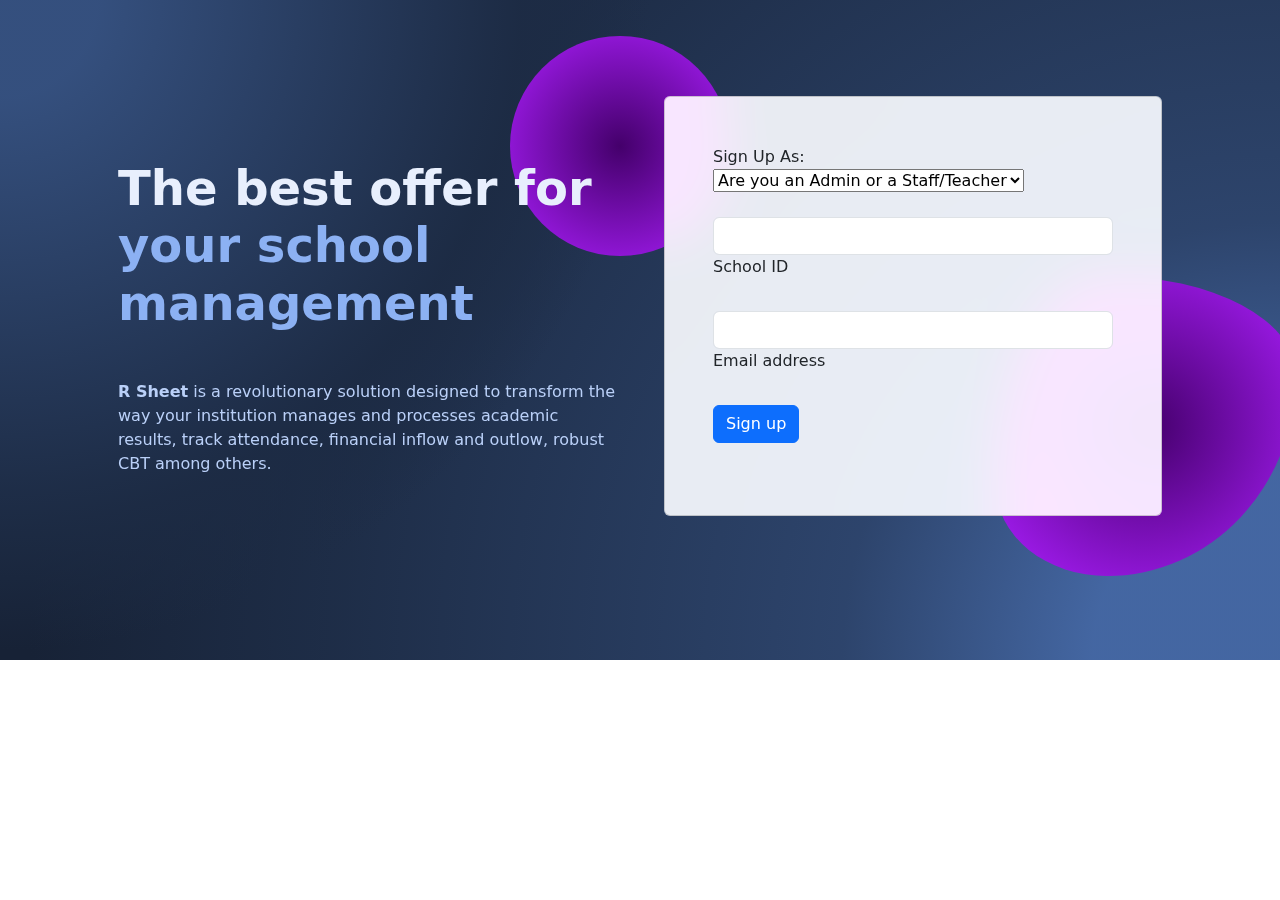
<file: register.html>
<!DOCTYPE html>
<html lang="en">
  <head>
    <meta charset="utf-8" />
    <meta name="viewport" content="width=device-width, initial-scale=1" />
    <title>ADMIN REGISTRATION - R Sheet</title>
    <link
      href="https://cdn.jsdelivr.net/npm/bootstrap@5.3.3/dist/css/bootstrap.min.css"
      rel="stylesheet"
      integrity="sha384-QWTKZyjpPEjISv5WaRU9OFeRpok6YctnYmDr5pNlyT2bRjXh0JMhjY6hW+ALEwIH"
      crossorigin="anonymous" />
    <!-- <link rel="stylesheet" href="style.css" /> -->
  </head>
  <body>
    <!-- Section: Design Block -->
    <section class="background-radial-gradient overflow-hidden">
      <style>
        .background-radial-gradient {
          background-color: hsl(218, 41%, 15%);
          background-image: radial-gradient(
              650px circle at 0% 0%,
              hsl(218, 41%, 35%) 15%,
              hsl(218, 41%, 30%) 35%,
              hsl(218, 41%, 20%) 75%,
              hsl(218, 41%, 19%) 80%,
              transparent 100%
            ),
            radial-gradient(
              1250px circle at 100% 100%,
              hsl(218, 41%, 45%) 15%,
              hsl(218, 41%, 30%) 35%,
              hsl(218, 41%, 20%) 75%,
              hsl(218, 41%, 19%) 80%,
              transparent 100%
            );
        }

        #radius-shape-1 {
          height: 220px;
          width: 220px;
          top: -60px;
          left: -130px;
          background: radial-gradient(#44006b, #ad1fff);
          overflow: hidden;
        }

        #radius-shape-2 {
          border-radius: 38% 62% 63% 37% / 70% 33% 67% 30%;
          bottom: -60px;
          right: -110px;
          width: 300px;
          height: 300px;
          background: radial-gradient(#44006b, #ad1fff);
          overflow: hidden;
        }

        .bg-glass {
          background-color: hsla(0, 0%, 100%, 0.9) !important;
          backdrop-filter: saturate(200%) blur(25px);
        }
      </style>

      <div class="container px-4 py-5 px-md-5 text-center text-lg-start my-5">
        <div class="row gx-lg-5 align-items-center mb-5">
          <div class="col-lg-6 mb-5 mb-lg-0" style="z-index: 10">
            <h1
              class="my-5 display-5 fw-bold ls-tight"
              style="color: hsl(218, 81%, 95%)">
              The best offer for <br />
              <span style="color: hsl(218, 81%, 75%)"
                >your school management</span
              >
            </h1>
            <p class="mb-4 opacity-70" style="color: hsl(218, 81%, 85%)">
              <span><strong>R Sheet</strong></span>
              is a revolutionary solution designed to transform the way your
              institution manages and processes academic results, track
              attendance, financial inflow and outlow, robust CBT among others.
            </p>
          </div>

          <div class="col-lg-6 mb-5 mb-lg-0 position-relative">
            <div
              id="radius-shape-1"
              class="position-absolute rounded-circle shadow-5-strong"></div>
            <div
              id="radius-shape-2"
              class="position-absolute shadow-5-strong"></div>

            <div class="card bg-glass">
              <div class="card-body px-4 py-5 px-md-5">
                <form>
                  <div class="row">
                    <div class="col mb-4">
                      <!-- Sign Up As -->
                      <label for="login-as">Sign Up As: </label>
                      <select
                        class="form-outline"
                        id="login-as"
                        name="login-as">
                        <option value="" disabled selected>
                          Are you an Admin or a Staff/Teacher
                        </option>
                        <option value="administrator">An Administrator</option>
                        <option value="staff-teacher">A Staff/Teacher</option>
                      </select>
                    </div>
                  </div>

                  <!-- School ID input -->
                  <div data-mdb-input-init class="form-outline mb-4">
                    <input type="text" id="schoolID" class="form-control" />
                    <label class="form-label" for="schoolID">School ID</label>
                  </div>

                  <!-- Email input -->
                  <div data-mdb-input-init class="form-outline mb-4">
                    <input type="email" id="email" class="form-control" />
                    <label class="form-label" for="email">Email address</label>
                  </div>

                  <!-- Submit button -->
                  <a
                    href="https://joshosas.github.io/rsheet/dashboard.html"
                    type="submit"
                    data-mdb-button-init
                    data-mdb-ripple-init
                    class="btn btn-primary btn-block mb-4">
                    Sign up
                  </a>
                </form>
              </div>
            </div>
          </div>
        </div>
      </div>
    </section>
    <!-- Section: Design Block -->

    <script
      src="https://cdn.jsdelivr.net/npm/bootstrap@5.3.3/dist/js/bootstrap.bundle.min.js"
      integrity="sha384-YvpcrYf0tY3lHB60NNkmXc5s9fDVZLESaAA55NDzOxhy9GkcIdslK1eN7N6jIeHz"
      crossorigin="anonymous"></script>
  </body>
</html>
</file>
<file: style.css>
@charset "UTF-8";

.gradient-custom-2 {
  /* fallback for old browsers */
  background: #fccb90;

  /* Chrome 10-25, Safari 5.1-6 */
  background: -webkit-linear-gradient(
    to right,
    #ee7724,
    #d8363a,
    #dd3675,
    #b44593
  );

  background: linear-gradient(to right, #ee7724, #d8363a, #dd3675, #b44593);
}

/* Dashboard Styles */

*,
*::before,
*::after {
  box-sizing: border-box;
}

@media (prefers-reduced-motion: no-preference) {
  :root {
    scroll-behavior: smooth;
  }
}

body {
  margin: 0;
  font-family: var(--bs-body-font-family);
  font-size: var(--bs-body-font-size);
  font-weight: var(--bs-body-font-weight);
  line-height: var(--bs-body-line-height);
  color: var(--bs-body-color);
  text-align: var(--bs-body-text-align);
  background-color: var(--bs-body-bg);
  -webkit-text-size-adjust: 100%;
  -webkit-tap-highlight-color: rgba(0, 0, 0, 0);
}

/* Sidebar */
.sidebar {
  min-height: calc(100vh - 70px);
  background: #ffffff;
  font-family: "ubuntu-regular", sans-serif;
  padding: 0;
  width: 260px;
  z-index: 11;
  transition: width 0.25s ease, background 0.25s ease;
  -webkit-transition: width 0.25s ease, background 0.25s ease;
  -moz-transition: width 0.25s ease, background 0.25s ease;
  -ms-transition: width 0.25s ease, background 0.25s ease;
}
.sidebar .nav {
  overflow: hidden;
  flex-wrap: nowrap;
  flex-direction: column;
  margin-bottom: 60px;
}
.sidebar .nav .nav-item {
  padding: 0 2.25rem;
  -webkit-transition-duration: 0.25s;
  -moz-transition-duration: 0.25s;
  -o-transition-duration: 0.25s;
  transition-duration: 0.25s;
  transition-property: background;
  -webkit-transition-property: background;
}
.sidebar .nav .nav-item .collapse {
  z-index: 999;
}
.sidebar .nav .nav-item .nav-link {
  display: -webkit-flex;
  display: flex;
  -webkit-align-items: center;
  align-items: center;
  white-space: nowrap;
  padding: 1.125rem 0 1.125rem 0;
  color: #3e4b5b;
  -webkit-transition-duration: 0.45s;
  -moz-transition-duration: 0.45s;
  -o-transition-duration: 0.45s;
  transition-duration: 0.45s;
  transition-property: color;
  -webkit-transition-property: color;
}
.sidebar .nav .nav-item .nav-link i {
  color: inherit;
}
.sidebar .nav .nav-item .nav-link i.menu-icon {
  font-size: 1.125rem;
  line-height: 1;
  margin-left: auto;
  color: rgba(187, 168, 191, 0.9607843137);
}
.rtl .sidebar .nav .nav-item .nav-link i.menu-icon {
  margin-left: 0;
  margin-right: auto;
}
.sidebar .nav .nav-item .nav-link i.menu-icon:before {
  vertical-align: middle;
}
.sidebar .nav .nav-item .nav-link i.menu-arrow {
  font: normal normal normal 24px/1 "Material Design Icons";
  line-height: 1;
  font-size: 1.125rem;
  margin-left: auto;
  color: #9e9da0;
}
.rtl .sidebar .nav .nav-item .nav-link i.menu-arrow {
  margin-left: 0;
  margin-right: auto;
}
.sidebar .nav .nav-item .nav-link i.menu-arrow:before {
  content: "\f0141";
  font-size: inherit;
  color: inherit;
}
.rtl .sidebar .nav .nav-item .nav-link i.menu-arrow:before {
  content: "\f0142";
}
.sidebar .nav .nav-item .nav-link i.menu-arrow + .menu-icon {
  margin-left: 0.25rem;
}
.rtl .sidebar .nav .nav-item .nav-link i.menu-arrow + .menu-icon {
  margin-left: 0;
  margin-right: 0.25rem;
}
.sidebar .nav .nav-item .nav-link .menu-title {
  color: inherit;
  display: inline-block;
  font-size: 0.875rem;
  line-height: 1;
  vertical-align: middle;
  white-space: normal;
}
.sidebar .nav .nav-item .nav-link .badge {
  margin-right: auto;
  margin-left: 1rem;
}
.sidebar .nav .nav-item .nav-link[aria-expanded="true"] .menu-arrow:before {
  content: "\f0140";
}
.sidebar .nav .nav-item.active {
  background: #ffffff;
}
.sidebar .nav .nav-item.active > .nav-link .menu-title {
  color: #b66dff;
  font-family: "ubuntu-medium", sans-serif;
}
.sidebar .nav .nav-item.active > .nav-link i {
  color: #b66dff;
}
.sidebar .nav .nav-item:hover {
  background: #fcfcfc;
}
.sidebar .nav .nav-item.nav-profile .nav-link {
  height: auto;
  line-height: 1;
  border-top: 0;
  padding: 1.25rem 0;
}
.sidebar .nav .nav-item.nav-profile .nav-link .nav-profile-image {
  width: 44px;
  height: 44px;
}
.sidebar .nav .nav-item.nav-profile .nav-link .nav-profile-image img {
  width: 44px;
  height: 44px;
  border-radius: 100%;
}
.sidebar .nav .nav-item.nav-profile .nav-link .nav-profile-text {
  margin-left: 1rem;
}
.rtl .sidebar .nav .nav-item.nav-profile .nav-link .nav-profile-text {
  margin-left: auto;
  margin-right: 1rem;
}
.sidebar .nav .nav-item.nav-profile .nav-link .nav-profile-badge {
  font-size: 1.125rem;
  margin-left: auto;
}
.rtl .sidebar .nav .nav-item.nav-profile .nav-link .nav-profile-badge {
  margin-left: 0;
  margin-right: auto;
}
.sidebar .nav .nav-item.sidebar-actions {
  margin-top: 1rem;
}
.sidebar .nav .nav-item.sidebar-actions .nav-link {
  border-top: 0;
  display: block;
  height: auto;
}
.sidebar .nav .nav-item.sidebar-actions:hover {
  background: initial;
}
.sidebar .nav .nav-item.sidebar-actions:hover .nav-link {
  color: initial;
}
.sidebar
  .nav:not(.sub-menu)
  > .nav-item:hover:not(.nav-category):not(.nav-profile)
  > .nav-link {
  color: #29323d;
}
.sidebar .nav.sub-menu {
  margin-bottom: 20px;
  margin-top: 0;
  list-style: none;
}
.sidebar .nav.sub-menu .nav-item {
  padding: 0;
}
.sidebar .nav.sub-menu .nav-item .nav-link {
  color: #888;
  padding: 0.75rem 2rem 0.75rem 2rem;
  position: relative;
  font-size: 0.8125rem;
  line-height: 1;
  height: auto;
  border-top: 0;
}
.sidebar .nav.sub-menu .nav-item .nav-link:before {
  content: "\f0054";
  font-family: "Material Design Icons";
  display: block;
  position: absolute;
  left: 0px;
  top: 50%;
  -moz-transform: translateY(-50%);
  -o-transform: translateY(-50%);
  -ms-transform: translateY(-50%);
  -webkit-transform: translateY(-50%);
  transform: translateY(-50%);
  color: #a2a2a2;
  font-size: 0.75rem;
}
.rtl .sidebar .nav.sub-menu .nav-item .nav-link:before {
  content: "\f04d";
  left: auto;
  right: 0;
}
.sidebar .nav.sub-menu .nav-item .nav-link.active {
  color: #b66dff;
  background: transparent;
}
.sidebar .nav.sub-menu .nav-item .nav-link:hover {
  color: #555555;
}
.sidebar .nav.sub-menu .nav-item:hover {
  background: transparent;
}

.sidebar-dark .sidebar {
  background: #18151e;
}
.sidebar-dark .sidebar .nav .nav-item .nav-link {
  color: #ffffff;
}
.sidebar-dark .sidebar .nav .nav-item .nav-link i {
  color: inherit;
}
.sidebar-dark .sidebar .nav .nav-item .nav-link i.menu-icon {
  color: rgba(187, 168, 191, 0.9607843137);
}
.sidebar-dark .sidebar .nav .nav-item .nav-link i.menu-arrow {
  color: #9e9da0;
}
.sidebar-dark .sidebar .nav .nav-item .nav-link i.menu-arrow:before {
  color: inherit;
}
.sidebar-dark .sidebar .nav .nav-item .nav-link .menu-title {
  color: inherit;
}
.sidebar-dark .sidebar .nav .nav-item.active {
  background: #282037;
}
.sidebar-dark .sidebar .nav .nav-item.active > .nav-link .menu-title {
  color: #b3b3b3;
}
.sidebar-dark .sidebar .nav .nav-item.active > .nav-link i {
  color: #b66dff;
}
.sidebar-dark .sidebar .nav .nav-item:hover {
  background: #302a3c;
}
.sidebar-dark .sidebar .nav .nav-item.sidebar-actions:hover {
  background: initial;
}
.sidebar-dark .sidebar .nav .nav-item.sidebar-actions:hover .nav-link {
  color: initial;
}
.sidebar-dark
  .sidebar
  .nav:not(.sub-menu)
  > .nav-item:hover:not(.nav-category):not(.nav-profile)
  > .nav-link {
  color: #ffffff;
}
.sidebar-dark .sidebar .nav.sub-menu .nav-item .nav-link {
  color: #ffffff;
}
.sidebar-dark .sidebar .nav.sub-menu .nav-item .nav-link:before {
  color: white;
}
.sidebar-dark .sidebar .nav.sub-menu .nav-item .nav-link.active {
  color: #b3b3b3;
  background: transparent;
}
.sidebar-dark .sidebar .nav.sub-menu .nav-item .nav-link:hover {
  color: #b3b3b3;
}
.sidebar-dark .sidebar .nav.sub-menu .nav-item:hover {
  background: transparent;
}

/* style for off-canvas menu*/
@media screen and (max-width: 991px) {
  .sidebar-offcanvas {
    position: fixed;
    max-height: calc(100vh - 70px);
    top: 70px;
    bottom: 0;
    overflow: auto;
    right: -260px;
    -webkit-transition: all 0.25s ease-out;
    -o-transition: all 0.25s ease-out;
    transition: all 0.25s ease-out;
  }
  .sidebar-offcanvas.active {
    right: 0;
  }
}
/* Layouts */
.navbar.fixed-top + .page-body-wrapper {
  padding-top: 70px;
}

@media (min-width: 992px) {
  .sidebar-mini .navbar .navbar-brand-wrapper {
    width: 185px;
  }
  .sidebar-mini .navbar .navbar-menu-wrapper {
    width: calc(100% - 185px);
  }
  .sidebar-mini .sidebar {
    width: 185px;
  }
  .sidebar-mini .sidebar .nav .nav-item {
    padding: 0;
    margin: 0;
  }
  .sidebar-mini .sidebar .nav .nav-item .nav-link {
    display: -webkit-flex;
    display: flex;
    -webkit-align-items: center;
    align-items: center;
    -webkit-justify-content: center;
    justify-content: center;
    -webkit-flex-direction: column-reverse;
    flex-direction: column-reverse;
    text-align: center;
    position: relative;
    border-bottom: none;
  }
  .sidebar-mini .sidebar .nav .nav-item .nav-link .menu-title {
    display: block;
    margin: auto;
  }
  .sidebar-mini .sidebar .nav .nav-item .nav-link .menu-sub-title {
    margin: auto;
  }
  .sidebar-mini .sidebar .nav .nav-item .nav-link .badge {
    margin-left: 5px;
    display: none;
  }
  .sidebar-mini .sidebar .nav .nav-item .nav-link i.menu-icon {
    display: block;
    margin-right: auto;
    margin-left: auto;
  }
  .sidebar-mini .sidebar .nav .nav-item .nav-link i.menu-arrow {
    display: inline-block;
    margin-left: 5px;
    position: absolute;
    top: 50%;
    right: 10px;
    -moz-transform: translateY(-50%);
    -o-transform: translateY(-50%);
    -ms-transform: translateY(-50%);
    -webkit-transform: translateY(-50%);
    transform: translateY(-50%);
  }
  .sidebar-mini .sidebar .nav .nav-item .nav-link i.menu-arrow:before {
    content: "\f0140";
  }
  .sidebar-mini
    .sidebar
    .nav
    .nav-item
    .nav-link[aria-expanded="true"]
    .menu-arrow:before {
    content: "\f0143";
  }
  .sidebar-mini .main-panel {
    width: calc(100% - 185px);
  }
  .sidebar-mini:not(.sidebar-icon-only)
    .sidebar
    .nav:not(.sub-menu)
    > .nav-item {
    border-bottom: 1px solid rgba(255, 255, 255, 0.2);
  }
  .sidebar-mini:not(.sidebar-icon-only)
    .sidebar
    .nav:not(.sub-menu)
    > .nav-item
    .nav-link {
    height: auto;
    padding: 0.8125rem 1rem 0.8125rem 1rem;
  }
  .sidebar-mini:not(.sidebar-icon-only)
    .sidebar
    .nav:not(.sub-menu)
    > .nav-item
    .nav-link
    i.menu-icon {
    margin-bottom: 0.5rem;
  }
  .sidebar-mini:not(.sidebar-icon-only) .sidebar .nav.sub-menu {
    padding: 0;
    border-top: none;
  }
  .sidebar-mini:not(.sidebar-icon-only)
    .sidebar
    .nav.sub-menu
    .nav-item
    .nav-link {
    padding: 7px 0 7px 25px;
    margin-left: auto;
    margin-right: auto;
    display: block;
    text-align: left;
    width: 66%;
  }
}

@media (min-width: 992px) {
  .sidebar-icon-only .navbar .navbar-brand-wrapper {
    width: 70px;
  }
  .sidebar-icon-only .navbar .navbar-brand-wrapper .brand-logo {
    display: none;
  }
  .sidebar-icon-only .navbar .navbar-brand-wrapper .brand-logo-mini {
    display: inline-block;
  }
  .sidebar-icon-only .navbar .navbar-menu-wrapper {
    width: calc(100% - 70px);
  }
  .sidebar-icon-only .sidebar {
    width: 70px;
  }
  .sidebar-icon-only .sidebar .nav {
    overflow: visible;
  }
  .sidebar-icon-only .sidebar .nav .nav-item {
    position: relative;
    padding: 0;
  }
  .sidebar-icon-only .sidebar .nav .nav-item .nav-link {
    display: block;
    text-align: center;
  }
  .sidebar-icon-only .sidebar .nav .nav-item .nav-link .menu-title,
  .sidebar-icon-only .sidebar .nav .nav-item .nav-link .badge,
  .sidebar-icon-only .sidebar .nav .nav-item .nav-link .menu-sub-title {
    display: none;
  }
  .sidebar-icon-only .sidebar .nav .nav-item .nav-link .menu-title {
    border-radius: 0 5px 5px 0px;
  }
  .rtl.sidebar-icon-only .sidebar .nav .nav-item .nav-link .menu-title {
    border-radius: 5px 0 0 5px;
  }
  .sidebar-icon-only .sidebar .nav .nav-item .nav-link i.menu-icon {
    margin-right: 0;
    margin-left: 0;
  }
  .sidebar-icon-only .sidebar .nav .nav-item .nav-link i.menu-arrow {
    display: none;
  }
  .sidebar-icon-only
    .sidebar
    .nav
    .nav-item
    .nav-link[aria-expanded]
    .menu-title {
    border-radius: 0 5px 0 0px;
  }
  .rtl.sidebar-icon-only
    .sidebar
    .nav
    .nav-item
    .nav-link[aria-expanded]
    .menu-title {
    border-radius: 5px 0 0 0;
  }
  .sidebar-icon-only .sidebar .nav .nav-item.nav-profile {
    display: none;
  }
  .sidebar-icon-only .sidebar .nav .nav-item.nav-category {
    display: none;
  }
  .sidebar-icon-only .sidebar .nav .nav-item.nav-doc {
    margin: 0;
  }
  .sidebar-icon-only .sidebar .nav .nav-item.nav-doc i {
    display: block;
  }
  .sidebar-icon-only .sidebar .nav .nav-item .collapse {
    display: none;
  }
  .sidebar-icon-only .sidebar .nav .nav-item.hover-open .nav-link .menu-title {
    display: -webkit-flex;
    display: flex;
    -webkit-align-items: center;
    align-items: center;
    background: #fcfcfc;
    padding: 0.5rem 1.4rem;
    left: 70px;
    position: absolute;
    text-align: left;
    top: 0;
    bottom: 0;
    width: 190px;
    z-index: 1;
    line-height: 1.8;
  }
  .sidebar-dark.sidebar-icon-only
    .sidebar
    .nav
    .nav-item.hover-open
    .nav-link
    .menu-title {
    background: #282037;
  }
  .rtl.sidebar-icon-only
    .sidebar
    .nav
    .nav-item.hover-open
    .nav-link
    .menu-title {
    left: auto;
    right: 70px;
    text-align: left;
  }
  .sidebar-dark.sidebar-icon-only
    .sidebar
    .nav
    .nav-item.hover-open
    .nav-link
    .menu-title {
    color: #ffffff;
  }
  .sidebar-icon-only
    .sidebar
    .nav
    .nav-item.hover-open
    .nav-link
    .menu-title:after {
    display: none;
  }
  .sidebar-icon-only .sidebar .nav .nav-item.hover-open .collapse,
  .sidebar-icon-only .sidebar .nav .nav-item.hover-open .collapsing {
    display: block;
    padding: 0.5rem 0;
    background: #fcfcfc;
    border-radius: 0 0 5px 0;
    position: absolute;
    left: 70px;
    width: 190px;
  }
  .sidebar-dark.sidebar-icon-only .sidebar .nav .nav-item.hover-open .collapse,
  .sidebar-dark.sidebar-icon-only
    .sidebar
    .nav
    .nav-item.hover-open
    .collapsing {
    background: #18151e;
  }
  .rtl.sidebar-icon-only .sidebar .nav .nav-item.hover-open .collapse,
  .rtl.sidebar-icon-only .sidebar .nav .nav-item.hover-open .collapsing {
    left: auto;
    right: 70px;
    border-radius: 0 0 0 5px;
  }
  .sidebar-icon-only .sidebar .nav.sub-menu {
    padding: 0 0 0 1.5rem;
  }
  .sidebar-icon-only .sidebar .nav.sub-menu .nav-item .nav-link {
    text-align: left;
    padding-left: 20px;
  }
  .rtl.sidebar-icon-only .sidebar .nav.sub-menu .nav-item {
    margin-right: auto;
    margin-left: 0;
  }
  .rtl.sidebar-icon-only .sidebar .nav.sub-menu .nav-item .nav-link {
    text-align: right;
  }
  .rtl.sidebar-icon-only .sidebar .nav.sub-menu .nav-item .nav-link:before {
    left: 0;
    right: unset;
  }
  .sidebar-icon-only .sidebar .sidebar-actions {
    display: none;
  }
  .sidebar-icon-only .main-panel {
    width: calc(100% - 70px);
  }
}

@media (min-width: 992px) {
  .sidebar-hidden .sidebar {
    transition: width 0.25s ease;
    -webkit-transition: width 0.25s ease;
    -moz-transition: width 0.25s ease;
    -ms-transition: width 0.25s ease;
    width: 0;
  }
  .sidebar-hidden .main-panel {
    width: 100%;
  }
}

@media (min-width: 992px) {
  .sidebar-absolute .page-body-wrapper {
    position: relative;
  }
  .sidebar-absolute .page-body-wrapper .sidebar {
    transition: none;
  }
  .sidebar-absolute:not(.sidebar-hidden) .sidebar {
    position: absolute;
    height: 100%;
    -webkit-box-shadow: 0 0 3px 1px #a7a3a3;
    /* Safari 3-4, iOS 4.0.2 - 4.2, Android 2.3+ */
    -moz-box-shadow: 0 0 3px 1px #a7a3a3;
    /* Firefox 3.5 - 3.6 */
    box-shadow: 0 0 3px 1px #a7a3a3;
    /* Opera 10.5, IE 9, Firefox 4+, Chrome 6+, iOS 5 */
  }
  .sidebar-absolute .main-panel {
    width: 100%;
    transition: none;
  }
}

@media (min-width: 992px) {
  .sidebar-fixed .sidebar {
    position: fixed;
    max-height: auto;
  }
  .sidebar-fixed .sidebar .nav {
    max-height: calc(100vh - 70px);
    overflow: auto;
    position: relative;
  }
  .sidebar-fixed .sidebar .nav.sub-menu {
    max-height: none;
  }
  .sidebar-fixed .main-panel {
    margin-left: 260px;
  }
  .sidebar-fixed.sidebar-icon-only .main-panel {
    margin-left: 70px;
  }
}

/*# sourceMappingURL=maps/style.css.map */
</file>
